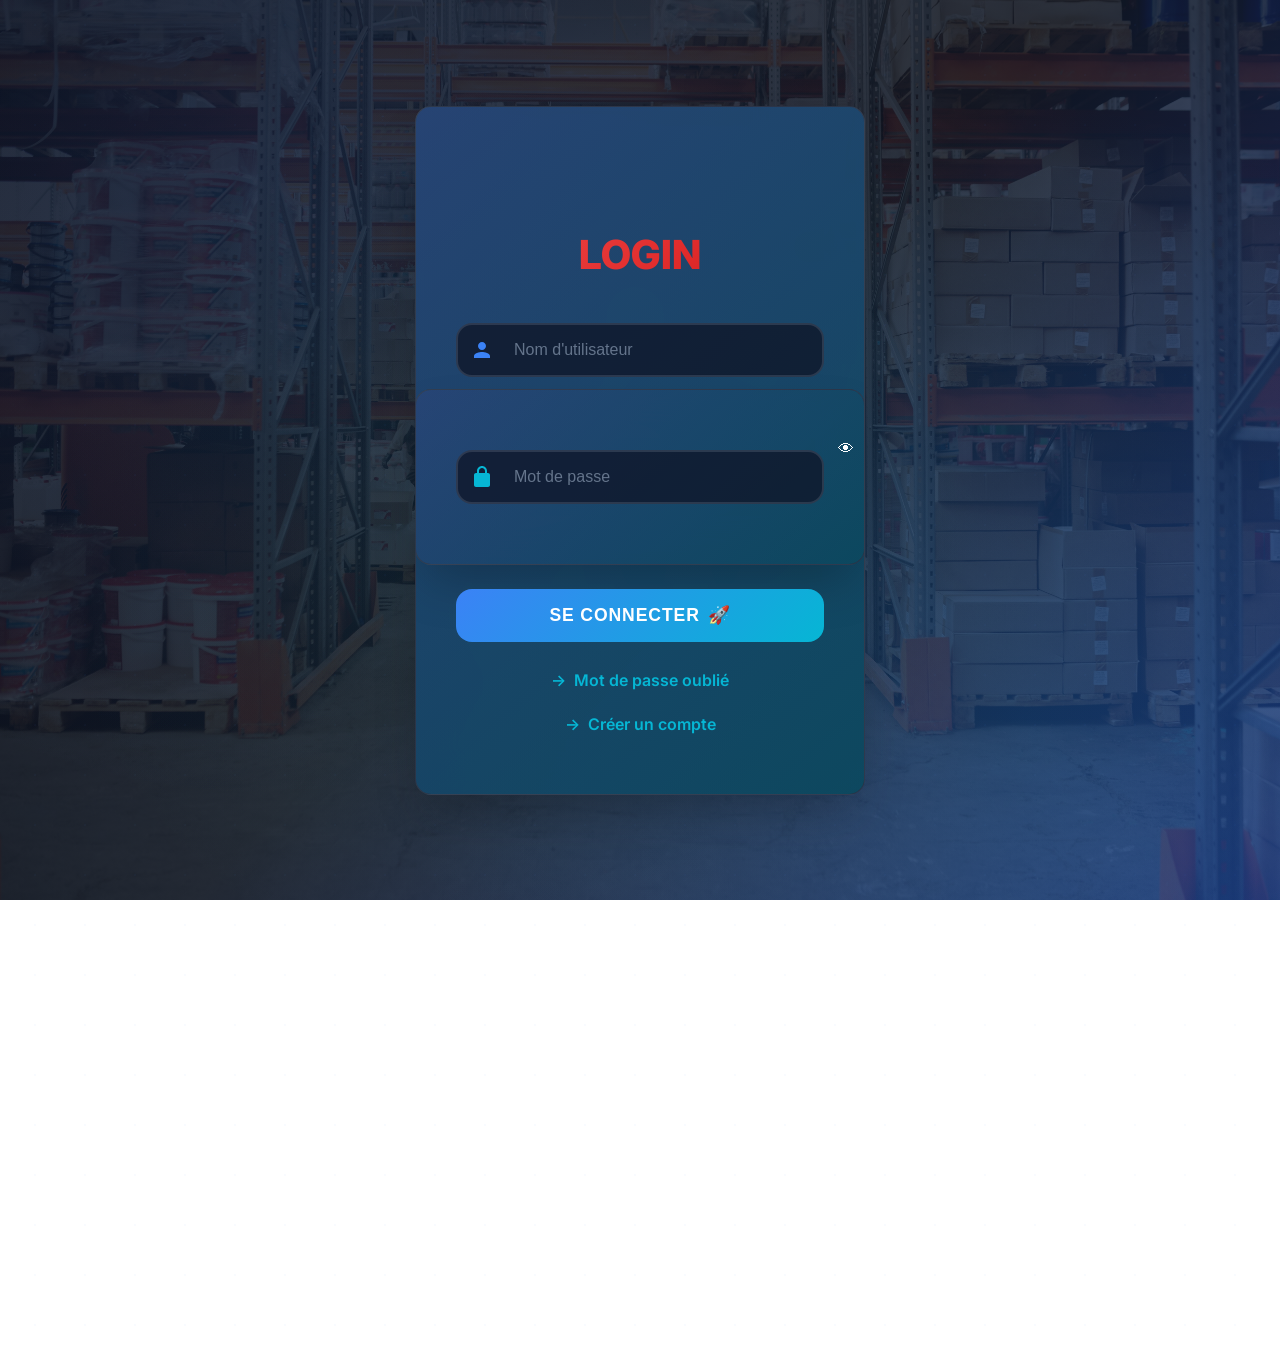
<file: login page.html>
<!DOCTYPE html>
<html lang="fr">
<head>
  <meta name="viewport" content="width=device-width, initial-scale=1.0">
  <meta charset="UTF-8" />
  <title>Gestionnaire de stock</title>
  <link rel="stylesheet" href="login page.css" />
  <script defer src="login page.js"></script>
</head>
<body>

  <!-- Formulaire Connexion -->
  <section id="connexion" class="connexion">
    <form method="POST" action="traitemen.php">
      <div>
        <h2>LOGIN</h2>
        <input type="hidden" name="type_formulaire" value="connexion" />
        
        <input type="text" class="box" name="username" placeholder="Nom d'utilisateur" required />
        <input type="password" class="box" name="password" placeholder="Mot de passe" required />
        <button type="submit" class="submit">Se connecter</button>

        <p><a href="#" data-target="oubli">Mot de passe oublié</a></p>
        <p><a href="#" data-target="inscription">Créer un compte</a></p>
      </div>
    </form>
  </section>

  <!-- Formulaire Inscription -->
  <section id="inscription" class="inscription" style="display:none;">
    <form method="POST" action="traitemen.php">
      <div>
        <h2>Inscription</h2>
        <input type="hidden" name="type_formulaire" value="inscription" />

        <input type="text" class="box" name="username" placeholder="Nom d'utilisateur" required />
        <input type="password" class="box" name="password" placeholder="Mot de passe" required />
        <input type="text" class="box" name="Identifiant" placeholder="Identifiant unique (à retenir)" required />
        <button type="submit" class="btn">Créer le compte</button>

        <p><a href="#" data-target="connexion">Retour à la connexion</a></p>
      </div>
    </form>
  </section>

  <!-- Formulaire Mot de passe oublié -->
  <section id="oubli" class="oubli" style="display:none;">
    <form method="POST" action="traitemen.php">
      <div>
        <h2>Mot de passe oublié</h2>
        <input type="hidden" name="type_formulaire" value="oubli" />

        <input type="text" class="box" name="username" placeholder="Nom d'utilisateur" required />
        <input type="text" class="box" name="Identifiant" placeholder="Identifiant unique" required />
        <button type="submit" class="submit">Afficher mon mot de passe</button>

        <p><a href="#" data-target="connexion">Retour à la connexion</a></p>
      </div>
    </form>
  </section>

</body>
</html>
</file>
<file: login page.css>
/* Import Google Fonts et Font Awesome */
@import url('https://fonts.googleapis.com/css2?family=Inter:wght@300;400;500;600;700;800&display=swap');
@import url('https://cdnjs.cloudflare.com/ajax/libs/font-awesome/6.4.0/css/all.min.css');

/* Variables CSS */
:root {
  --bg-primary: #0a0e1a;
  --bg-secondary: #111827;
  --bg-tertiary: #1f2937;
  --panel-bg: linear-gradient(145deg, rgba(30, 41, 59, 0.95), rgba(15, 23, 42, 0.95));
  --panel-border: rgba(148, 163, 184, 0.2);
  --text-primary: #f8fafc;
  --text-secondary: #cbd5e1;
  --text-muted: #64748b;
  --accent-primary: #3b82f6;
  --accent-secondary: #06b6d4;
  --accent-gradient: linear-gradient(135deg, #3b82f6, #06b6d4);
  --success: #10b981;
  --warning: #f59e0b;
  --danger: #ef4444;
  --shadow-xl: 0 25px 50px -12px rgba(0, 0, 0, 0.25);
  --border-radius: 16px;
  --transition: all 0.3s cubic-bezier(0.4, 0, 0.2, 1);
}

/* Reset et animations */
* {
  box-sizing: border-box;
  margin: 0;
  padding: 0;
}

@keyframes fadeInUp {
  from {
    opacity: 0;
    transform: translateY(30px);
  }
  to {
    opacity: 1;
    transform: translateY(0);
  }
}

@keyframes slideInScale {
  from {
    opacity: 0;
    transform: scale(0.9);
  }
  to {
    opacity: 1;
    transform: scale(1);
  }
}

@keyframes float {
  0%, 100% {
    transform: translateY(0px);
  }
  50% {
    transform: translateY(-10px);
  }
}

@keyframes glow {
  0%, 100% {
    box-shadow: 0 0 20px rgba(59, 130, 246, 0.3);
  }
  50% {
    box-shadow: 0 0 40px rgba(59, 130, 246, 0.6);
  }
}

@keyframes parallax {
  0% {
    transform: translateY(0px);
  }
  100% {
    transform: translateY(-20px);
  }
}

/* Body avec background contextuel amélioré */
body {
  font-family: 'Inter', system-ui, -apple-system, sans-serif;
  background: 
    linear-gradient(135deg, rgba(10, 14, 26, 0.9) 0%, rgba(17, 24, 39, 0.85) 50%, rgba(30, 58, 138, 0.8) 100%),
    url('assets/images/pexels-tiger-lily-4487383.jpg');
  background-size: cover;
  background-position: center;
  background-attachment: fixed;
  background-repeat: no-repeat;
  min-height: 100vh;
  display: flex;
  align-items: center;
  justify-content: center;
  position: relative;
  overflow-y: auto; /* ✅ permet le défilement vertical */
  overflow-x: hidden; /* garde le design propre horizontalement */
}

/* Fallback si l'image SVG ne charge pas */
body::before {
  content: '';
  position: absolute;
  top: 0;
  left: 0;
  right: 0;
  bottom: 0;
  background: 
    radial-gradient(circle at 20% 20%, rgba(59, 130, 246, 0.1) 0%, transparent 50%),
    radial-gradient(circle at 80% 80%, rgba(6, 182, 212, 0.1) 0%, transparent 50%),
    radial-gradient(circle at 40% 60%, rgba(16, 185, 129, 0.05) 0%, transparent 50%);
  z-index: -2;
}

/* Éléments décoratifs animés */
body::after {
  content: '';
  position: absolute;
  top: -50%;
  left: -50%;
  width: 200%;
  height: 200%;
  background: 
    radial-gradient(circle, rgba(59, 130, 246, 0.03) 1px, transparent 1px);
  background-size: 50px 50px;
  animation: parallax 20s ease-in-out infinite alternate;
  z-index: -1;
}

/* Particules flottantes */
.particle {
  position: absolute;
  width: 4px;
  height: 4px;
  background: var(--accent-primary);
  border-radius: 50%;
  pointer-events: none;
  opacity: 0.6;
}

.particle:nth-child(1) {
  top: 20%;
  left: 10%;
  animation: float 6s ease-in-out infinite;
}

.particle:nth-child(2) {
  top: 60%;
  right: 15%;
  animation: float 8s ease-in-out infinite reverse;
}

.particle:nth-child(3) {
  bottom: 30%;
  left: 20%;
  animation: float 7s ease-in-out infinite;
}

/* Conteneur principal des formulaires */
.connexion, .inscription, .oubli {
  animation: fadeInUp 0.8s ease-out;
  position: relative;
  z-index: 10;
}

/* Styles communs pour tous les formulaires */
.connexion div, .inscription div, .oubli div {
  display: flex;
  flex-direction: column;
  align-items: center;
  width: 450px;
  max-width: 90vw;
  padding: 3rem 2.5rem;
  background: var(--panel-bg);
  backdrop-filter: blur(20px);
  border: 1px solid var(--panel-border);
  border-radius: var(--border-radius);
  box-shadow: var(--shadow-xl);
  animation: slideInScale 0.6s ease-out;
  position: relative;
  overflow: hidden;
}

/* Effet de brillance sur les conteneurs */
.connexion div::before, .inscription div::before, .oubli div::before {
  content: '';
  position: absolute;
  top: 0;
  left: -100%;
  width: 100%;
  height: 100%;
  background: linear-gradient(90deg, transparent, rgba(255, 255, 255, 0.1), transparent);
  animation: shine 3s infinite;
}

@keyframes shine {
  0% { left: -100%; }
  100% { left: 100%; }
}

/* Bordure animée pour les formulaires */
.connexion div::after, .inscription div::after, .oubli div::after {
  content: '';
  position: absolute;
  top: -2px;
  left: -2px;
  right: -2px;
  bottom: -2px;
  background: var(--accent-gradient);
  border-radius: var(--border-radius);
  z-index: -1;
  opacity: 0.3;
  animation: glow 3s ease-in-out infinite;
}

/* Titres des formulaires avec icônes contextuelles */
.connexion h2, .inscription h2, .oubli h2 {
  font-size: 2.5rem;
  font-weight: 800;
  margin-bottom: 2rem;
  text-align: center;
  position: relative;
  display: flex;
  align-items: center;
  gap: 1rem;
  flex-direction: column;
}

.connexion h2 {
  background: linear-gradient(135deg, #ef4444, #dc2626);
  -webkit-background-clip: text;
  -webkit-text-fill-color: transparent;
  background-clip: text;
}

.connexion h2::before {
  content: "🏢";
  font-size: 3rem;
  animation: float 3s ease-in-out infinite;
  filter: drop-shadow(0 0 10px rgba(239, 68, 68, 0.3));
}

.inscription h2 {
  background: linear-gradient(135deg, #3b82f6, #1d4ed8);
  -webkit-background-clip: text;
  -webkit-text-fill-color: transparent;
  background-clip: text;
}

.inscription h2::before {
  content: "📦";
  font-size: 3rem;
  animation: float 3s ease-in-out infinite;
  filter: drop-shadow(0 0 10px rgba(59, 130, 246, 0.3));
}

.oubli h2 {
  background: linear-gradient(135deg, #f59e0b, #d97706);
  -webkit-background-clip: text;
  -webkit-text-fill-color: transparent;
  background-clip: text;
  font-size: 2rem;
}

.oubli h2::before {
  content: "🔑";
  font-size: 2.5rem;
  animation: float 3s ease-in-out infinite;
  filter: drop-shadow(0 0 10px rgba(245, 158, 11, 0.3));
}

/* Champs de saisie améliorés avec icônes contextuelles */
.box {
  width: 100%;
  padding: 1rem 1.25rem 1rem 3.5rem;
  margin: 0.75rem 0;
  border: 2px solid var(--panel-border);
  border-radius: var(--border-radius);
  background: rgba(15, 23, 42, 0.8);
  color: var(--text-primary);
  font-size: 1rem;
  font-weight: 500;
  transition: var(--transition);
  position: relative;
}

.box::placeholder {
  color: var(--text-muted);
}

.box:focus {
  outline: none;
  border-color: var(--accent-primary);
  background: rgba(15, 23, 42, 0.9);
  box-shadow: 0 0 0 4px rgba(59, 130, 246, 0.1);
  transform: translateY(-2px);
}

/* Icônes contextuelles pour les champs */
.box[name="username"] {
  background-image: url("data:image/svg+xml,%3Csvg xmlns='http://www.w3.org/2000/svg' fill='%233b82f6' viewBox='0 0 24 24'%3E%3Cpath d='M12 12c2.21 0 4-1.79 4-4s-1.79-4-4-4-4 1.79-4 4 1.79 4 4 4zm0 2c-2.67 0-8 1.34-8 4v2h16v-2c0-2.66-5.33-4-8-4z'/%3E%3C/svg%3E");
  background-repeat: no-repeat;
  background-position: 12px center;
  background-size: 24px;
}

.box[name="password"] {
  background-image: url("data:image/svg+xml,%3Csvg xmlns='http://www.w3.org/2000/svg' fill='%2306b6d4' viewBox='0 0 24 24'%3E%3Cpath d='M18 8h-1V6c0-2.76-2.24-5-5-5S7 3.24 7 6v2H6c-1.1 0-2 .9-2 2v10c0 1.1.9 2 2 2h12c1.1 0 2-.9 2-2V10c0-1.1-.9-2-2-2zM9 6c0-1.66 1.34-3 3-3s3 1.34 3 3v2H9V6z'/%3E%3C/svg%3E");
  background-repeat: no-repeat;
  background-position: 12px center;
  background-size: 24px;
}

.box[name="Identifiant"] {
  background-image: url("data:image/svg+xml,%3Csvg xmlns='http://www.w3.org/2000/svg' fill='%2310b981' viewBox='0 0 24 24'%3E%3Cpath d='M12 2l3.09 6.26L22 9.27l-5 4.87 1.18 6.88L12 17.77l-6.18 3.25L7 14.14 2 9.27l6.91-1.01L12 2z'/%3E%3C/svg%3E");
  background-repeat: no-repeat;
  background-position: 12px center;
  background-size: 24px;
}

/* Boutons améliorés avec effets contextuels */
.submit, .btn {
  width: 100%;
  padding: 1rem 2rem;
  margin: 1.5rem 0 1rem 0;
  border: none;
  border-radius: var(--border-radius);
  background: var(--accent-gradient);
  color: white;
  font-size: 1.1rem;
  font-weight: 700;
  cursor: pointer;
  transition: var(--transition);
  text-transform: uppercase;
  letter-spacing: 0.05em;
  position: relative;
  overflow: hidden;
}

.submit::before, .btn::before {
  content: '';
  position: absolute;
  top: 50%;
  left: 50%;
  width: 0;
  height: 0;
  background: rgba(255, 255, 255, 0.2);
  border-radius: 50%;
  transform: translate(-50%, -50%);
  transition: width 0.6s, height 0.6s;
}

.submit:hover::before, .btn:hover::before {
  width: 300px;
  height: 300px;
}

.submit:hover, .btn:hover {
  transform: translateY(-3px);
  box-shadow: 0 20px 40px rgba(59, 130, 246, 0.4);
}

.submit:active, .btn:active {
  transform: translateY(-1px);
}

/* Ajout d'icônes aux boutons */
.connexion .submit::after {
  content: "🚀";
  margin-left: 0.5rem;
}

.inscription .btn::after {
  content: "✨";
  margin-left: 0.5rem;
}

.oubli .submit::after {
  content: "🔍";
  margin-left: 0.5rem;
}

/* Liens améliorés */
.connexion a, .inscription a, .oubli a {
  color: var(--accent-secondary);
  text-decoration: none;
  font-weight: 600;
  transition: var(--transition);
  position: relative;
  display: inline-flex;
  align-items: center;
  gap: 0.5rem;
}

.connexion a::before, .inscription a::before, .oubli a::before {
  content: "→";
  transition: var(--transition);
}

.connexion a:hover::before, .inscription a:hover::before, .oubli a:hover::before {
  transform: translateX(5px);
}

.connexion a::after, .inscription a::after, .oubli a::after {
  content: '';
  position: absolute;
  bottom: -2px;
  left: 0;
  width: 0;
  height: 2px;
  background: var(--accent-secondary);
  transition: width 0.3s ease;
}

.connexion a:hover::after, .inscription a:hover::after, .oubli a:hover::after {
  width: 100%;
}

.connexion a:hover, .inscription a:hover, .oubli a:hover {
  color: var(--accent-primary);
  text-shadow: 0 0 10px rgba(59, 130, 246, 0.5);
}

/* Paragraphes avec espacement amélioré */
.connexion p, .inscription p, .oubli p {
  margin: 0.75rem 0;
  text-align: center;
  color: var(--text-secondary);
  display: flex;
  align-items: center;
  justify-content: center;
  gap: 0.5rem;
}

/* Indicateur de contexte métier */
.business-context {
  position: absolute;
  bottom: 2rem;
  left: 50%;
  transform: translateX(-50%);
  color: var(--text-muted);
  font-size: 0.9rem;
  text-align: center;
  opacity: 0.7;
  display: flex;
  align-items: center;
  gap: 0.5rem;
}

.business-context::before {
  content: "📊";
  font-size: 1.2rem;
}

/* Responsive design */
@media (max-width: 600px) {
  .connexion div, .inscription div, .oubli div {
    width: 95vw;
    padding: 2rem 1.5rem;
  }
  
  .connexion h2, .inscription h2 {
    font-size: 2rem;
  }
  
  .oubli h2 {
    font-size: 1.75rem;
  }
  
  .box {
    padding: 0.875rem 1rem 0.875rem 3rem;
  }
  
  body {
    background-attachment: scroll;
  }
}

/* États de chargement */
.loading {
  pointer-events: none;
  opacity: 0.7;
}

.loading .submit, .loading .btn {
  background: var(--text-muted);
  cursor: not-allowed;
}

.loading .submit::after, .loading .btn::after {
  content: '';
  position: absolute;
  top: 50%;
  left: 50%;
  width: 20px;
  height: 20px;
  margin: -10px 0 0 -10px;
  border: 2px solid transparent;
  border-top: 2px solid white;
  border-radius: 50%;
  animation: spin 1s linear infinite;
}

@keyframes spin {
  0% { transform: rotate(0deg); }
  100% { transform: rotate(360deg); }
}

/* Amélioration de l'accessibilité */
@media (prefers-reduced-motion: reduce) {
  *, *::before, *::after {
    animation-duration: 0.01ms !important;
    animation-iteration-count: 1 !important;
    transition-duration: 0.01ms !important;
  }
}

/* Mode sombre forcé pour une meilleure lisibilité */
@media (prefers-color-scheme: dark) {
  :root {
    --panel-bg: linear-gradient(145deg, rgba(30, 41, 59, 0.98), rgba(15, 23, 42, 0.98));
  }
}
</file>
